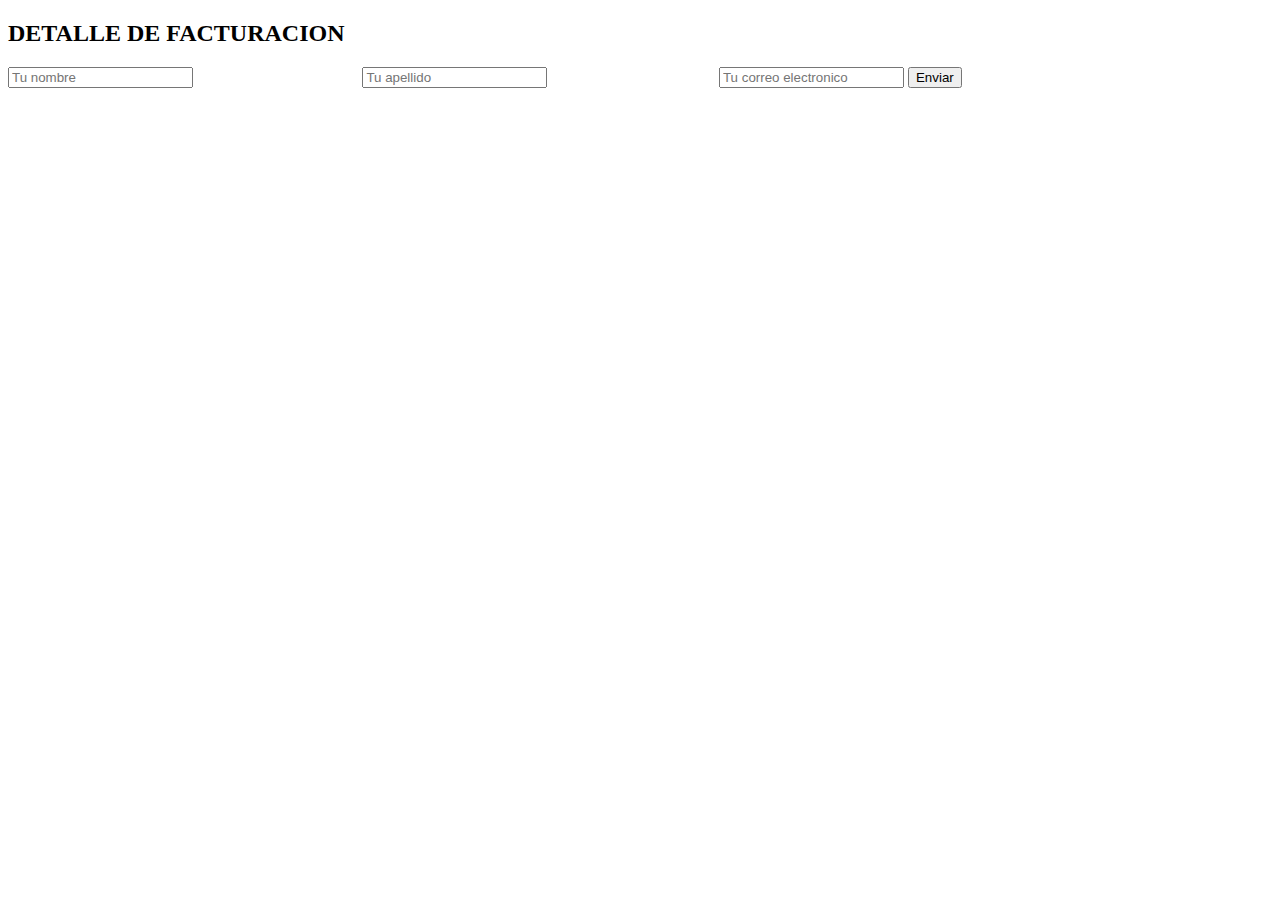
<file: Desafio Eventos/index.html>
<!DOCTYPE html>
<html lang="en">
<head>
    <meta charset="UTF-8">
    <meta http-equiv="X-UA-Compatible" content="IE=edge">
    <meta name="viewport" content="width=device-width, initial-scale=1.0">
    <title>Clase 09 - Eventos</title>
    <link rel="stylesheet" href="css/styles.css">
    <link href="https://cdn.jsdelivr.net/npm/bootstrap@5.2.0-beta1/dist/css/bootstrap.min.css" rel="stylesheet" integrity="sha384-0evHe/X+R7YkIZDRvuzKMRqM+OrBnVFBL6DOitfPri4tjfHxaWutUpFmBp4vmVor" crossorigin="anonymous">
    <script defer src="js/app.js"></script>
</head>
<body>

    <section class="container my-5">
        <h2>DETALLE DE FACTURACION</h2>
        <form id="my-form">

            <input id="input1" type="text"  placeholder="Tu nombre" class="form-control my-2"/>
            <small id="error-nombre">El nombre es demasiado corto</small>
            <input type="text" id="input2" placeholder="Tu apellido" class="form-control my-2"/>
            <small id="error-apellido">El apellido es demasiado corto</small>
            <input id="mail" type="email" name="mail" placeholder="Tu correo electronico" class="form-control my-2"/>
            <button id="btn-enviar" type="submit" class="btn btn-success">Enviar</button>
        </form>
    </section>
    <script src="https://cdn.jsdelivr.net/npm/bootstrap@5.2.0-beta1/dist/js/bootstrap.bundle.min.js" integrity="sha384-pprn3073KE6tl6bjs2QrFaJGz5/SUsLqktiwsUTF55Jfv3qYSDhgCecCxMW52nD2" crossorigin="anonymous"></script>
</body>
</html>
</file>
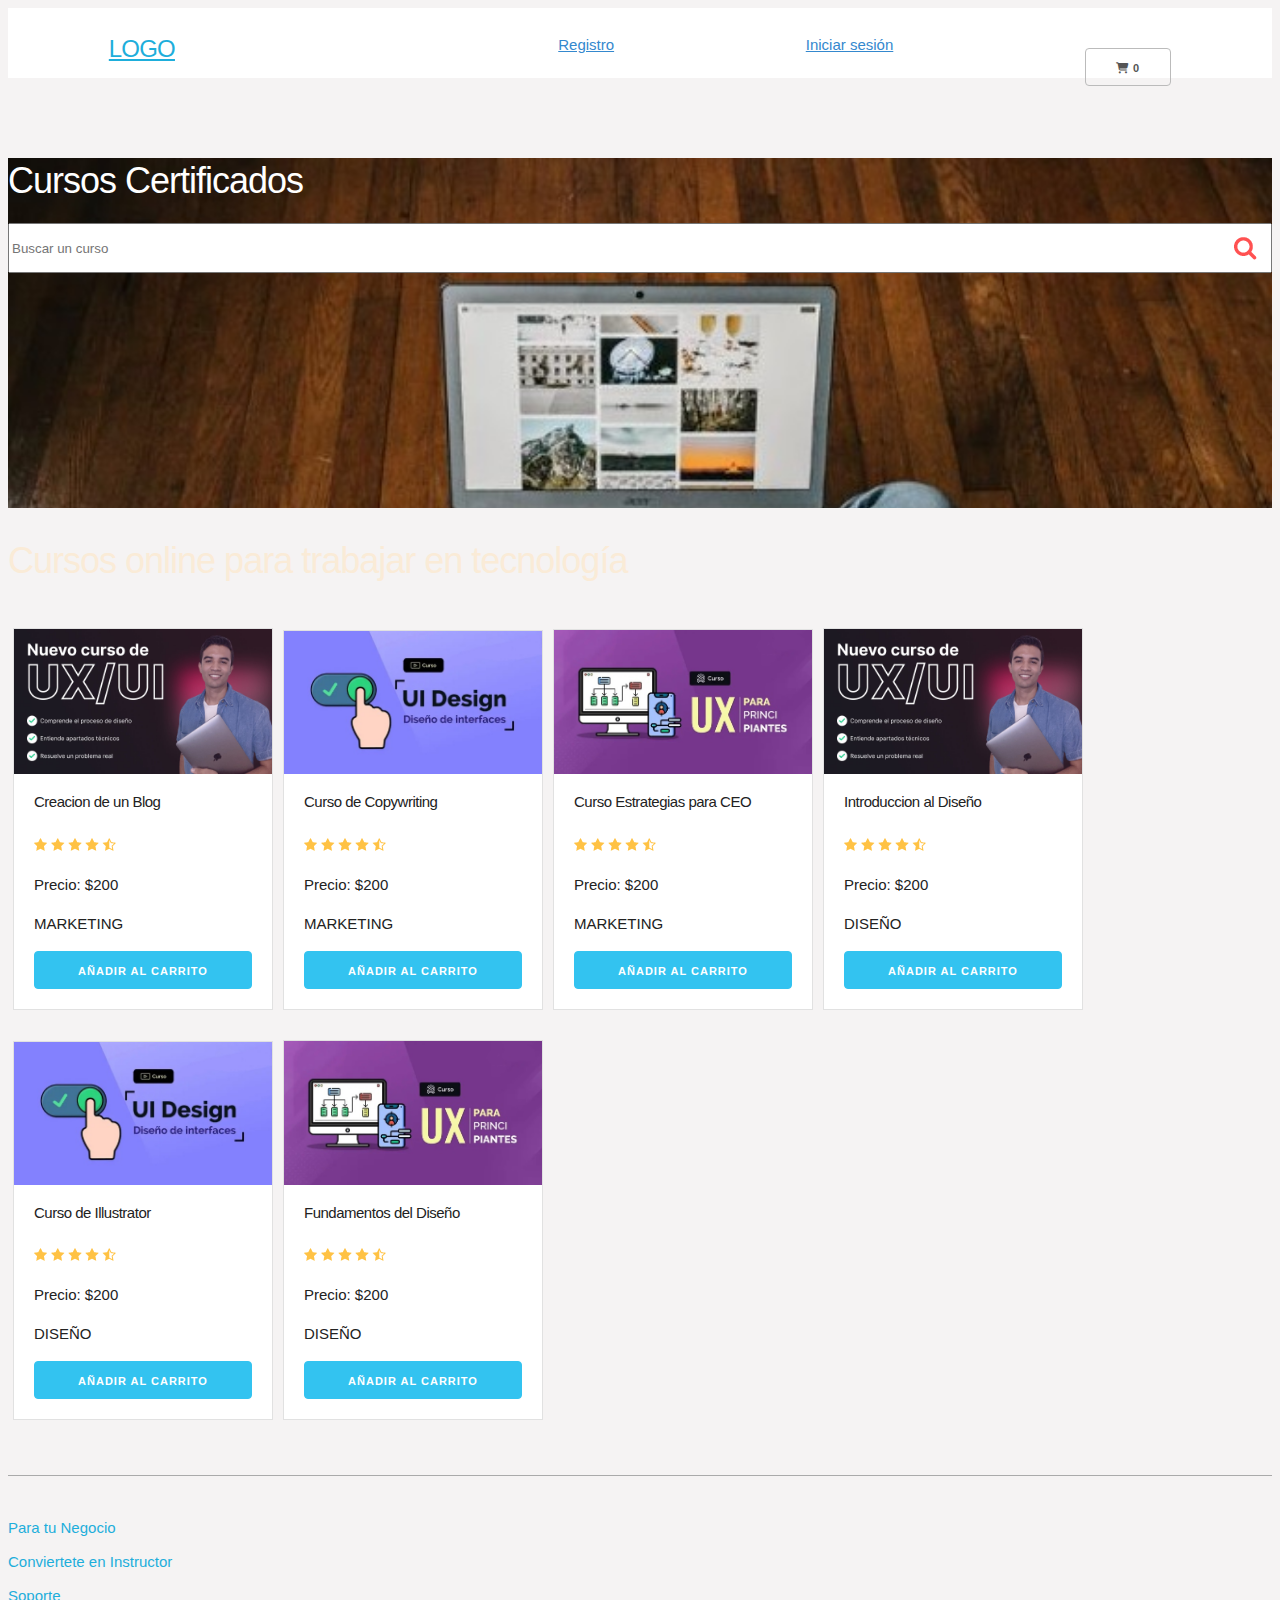
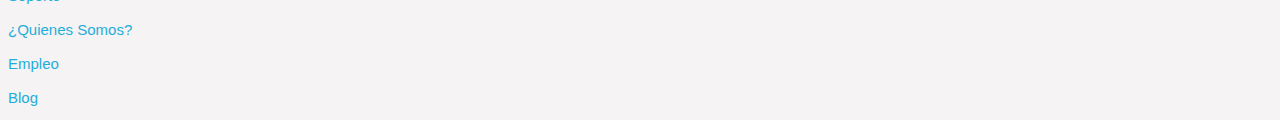
<file: Desafio Operadores Avanzados/index.html>
<!DOCTYPE html>
<html lang="es">
<head>
    <meta charset="UTF-8">
    <meta name="viewport" content="width=device-width, initial-scale=1.0">
    <meta http-equiv="X-UA-Compatible" content="ie=edge">
    <title>Carrito</title>
    <script defer src="js/modal.js" charset="utf-8"></script>
    <script defer src="js/stock.js" charset="utf-8"></script>
    <script defer src="js/appCursos.js"></script>

    <link 
    href="https://cdn.jsdelivr.net/npm/bootstrap@5.0.2/dist/css/bootstrap.min.css" 
    rel="stylesheet" integrity="sha384-EVSTQN3/azprG1Anm3QDgpJLIm9Nao0Yz1ztcQTwFspd3yD65VohhpuuCOmLASjC" 
    crossorigin="anonymous">
    <link rel="stylesheet" href="https://cdnjs.cloudflare.com/ajax/libs/font-awesome/6.1.1/css/all.min.css">
    <link rel="stylesheet" href="css/styles.css">
</head>
<body class="bg-dark">
    
<header id="header" class="header" >
    <div>
        <nav class="navbar-top">
            <ul class="navbar-top-ul">
                <li class="navbar-top-item">
                    <a href="#">
                    <h4 class="logo">LOGO</h2>
                </li>
                </a>
                <li class="navbar-top-item">
                    <a href="#" class="navbar-top-links">Registro</a>
                </li>
                <li class="navbar-top-item">
                    <a href="#" class="navbar-top-links">Iniciar sesión</a>
                </li>
                  <!-- BOTON ABRIR CARRITO -->
                <p class="control">
                    <a href="#" id="btn_carrito" class="button is-info">
                        <span class="icon">
                            <i class="fa fa-shopping-cart"></i>
                        </span>
                        <span class="tag is-gray" id="contadorCarrito">
                            <strong>0</strong>
                        </span>
                    </a>
                </p>
            </ul>
        </nav>
    </div>

    </header>


    <div id="hero">
        <div class="container">
            <div class="row">
                    <div class="six columns">
                        <div class="contenido-hero">
                                <h2>Cursos Certificados</h2>
                                <form action="#" id="busqueda" method="post" class="formulario">
                                    <input class="u-full-width" type="text" placeholder="Buscar un curso" id="buscador">
                                    <input type="submit" id="submit-buscador" class="submit-buscador">
                                </form>
                        </div>
                    </div>
            </div> 
        </div>
    </div>

    <div id="lista-cursos" class="container" >
        <h2 id="encabezado" class="encabezado">Cursos online para trabajar en tecnología</h2>
      
    
        <main id="contenedor-productos">
            <!--CARGO LOS PRODUCTOS -->

        </main> 
    
    </div>

<!--VENTANA MODAL -->
<div class="modal-contenedor">
    <div class="modal-carrito">
        <h3>Carrito</h3>
        <button id="carritoCerrar"><i class="fas fa-times-circle"></i></button>
        <div id="carrito-contenedor">

            <!-- CARGO PRODUCTOS EN CARRITO -->

        </div>
        <p class="precioProducto">Precio total: $<span id="precioTotal">0</span></p>
        <button id="vaciarCarrito" class="button-danger" type="button">Vaciar carrito</button>
         
      
    </div>
</div>

<!-- FOOTER DEL SITIO -->
    <footer id="footer" class="footer bg-dark"  >
        <div class="container">
            <div class="row" >
                    <div class="four columns">
                            <nav id="principal" class="menu">
                                <a class="enlace" href="#">Para tu Negocio</a>
                                <a class="enlace" href="#">Conviertete en Instructor</a>
                                <a class="enlace" href="#">Soporte</a>
                            </nav>
                    </div>
                    <div class="four columns">
                            <nav id="secundaria" class="menu">
                                <a class="enlace" href="#">¿Quienes Somos?</a>
                                <a class="enlace" href="#">Empleo</a>
                                <a class="enlace" href="#">Blog</a>
                            </nav>
                    </div>
            </div>
        </div>
    </footer>
  
</body>
</html>
</file>
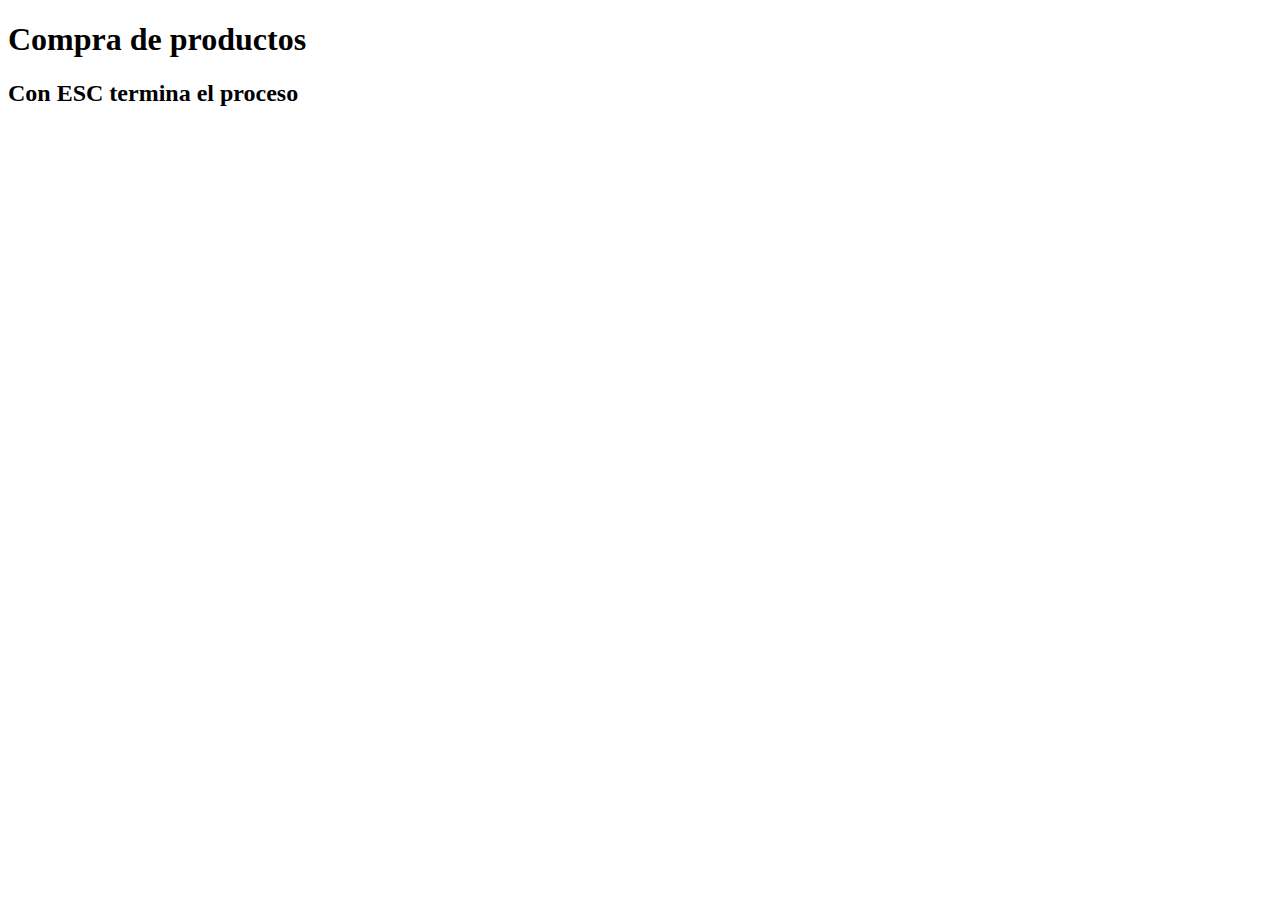
<file: Desafio2/Simulador Interactivo/index.html>
<!DOCTYPE html>
<html lang="en">
<head>
    <meta charset="UTF-8">
    <meta http-equiv="X-UA-Compatible" content="IE=edge">
    <meta name="viewport" content="width=device-width, initial-scale=1.0">
    <script defer src="app.js"></script>
    <title>Simulador Interactivo</title>
    <h1>Compra de productos</h1>
    <h2>Con ESC termina el proceso</h2>
    
</head>
<body>
    
</body>
</html>
</file>
<file: Desafio Eventos/css/styles.css>
.input-error {
    border: red solid 2px;
}
input:focus {
    outline: none;
}

small {
    color: red;
    visibility: hidden;
}

.error-show {
    visibility: visible;
}
</file>
<file: Desafio Operadores Avanzados/css/styles.css>
html {
    font-size: 62.5%;
}
body {
    background-color: #f5f3f3;

    font-size: 1.5em;
    line-height: 1.6;
    font-weight: 400;
    font-family: "Raleway", "HelveticaNeue", "Helvetica Neue", Helvetica, Arial, sans-serif;
    color: #222;
}
h1 {
    text-align: center;
}
h2 {
    font-size: 3rem;
}
h4 {
    font-size: 16px;
    font-weight: 700;
}
header {
    padding: 20px 0 0 0;
    background: white;
    text-align: center;
}
@media (min-width: 750px) {
    header {
        text-align: left;
    }
}
.borrar-curso {
    background-color: red;
    border-radius: 50%;
    padding: 5px 10px;
    text-decoration: none;
    color: white;
    font-weight: bold;
}

ul {
    list-style: none;
}

#hero {
    background-image:url(../img/screen.jpg);
    height: 350px;
    background-size: cover;
}
#encabezado {
    margin: 30px 0;
    color: antiquewhite;
    
}
.submenu {
    position: relative;
}

.submenu #carrito{
    display: none;
}
.submenu:hover #carrito{
    display: block;
    position: absolute;
    right:0;

    top:100%;
    z-index: 1;
    background-color: white;
    padding: 20px;
    min-height: 400px;
    min-width: 300px;
}
.vacio {
    padding: 10px;
    background-color: crimson;
    text-align: center;
    border-radius: 10px;
    color: white;
}
.contenido-hero {
    margin-top: 80px;
    color: white;
}
.contenido-hero form {
    position: relative;
    margin-bottom: 0;
}
.contenido-hero form #buscador {
    height: 50px;
    margin-bottom: 0;
    /* width: 100%; */
}
.contenido-hero form .submit-buscador {
    position: absolute;
    right:0;
    top:0;
    height: 100%;
    padding: 0;
    display: block;
    text-indent: -9999px;
    width: 50px;
    background-image: url(../img/lupa.png);
    background-position: right center;
    background-repeat: no-repeat;
    border:none;
}


.barra {
    padding: 20px 0;
    background: #741d51; /* Old browsers */
    background: -moz-linear-gradient(left, #741d51 0%, #e44e52 100%); /* FF3.6-15 */
    background: -webkit-linear-gradient(left, #741d51 0%,#e44e52 100%); /* Chrome10-25,Safari5.1-6 */
    background: linear-gradient(to right, #741d51 0%,#e44e52 100%); /* W3C, IE10+, FF16+, Chrome26+, Opera12+, Safari7+ */
    filter: progid:DXImageTransform.Microsoft.gradient( startColorstr='#741d51', endColorstr='#e44e52',GradientType=1 ); /* IE6-9 */
}

.barra p {
    margin:0;
    color: white;
}
.icono {
    background-repeat: no-repeat;
    background-position: left center;
    padding-left: 60px;
    background-size: 30px;
    margin-bottom: 40px;
    text-align: center;
}


#carrito-contenedor .row {
    margin-bottom: 20px ;
}

/*PRODUCTO EN EL CARRITO */

.productoEnCarrito {
    border-left: 5px solid lightblue;
    border-bottom-left-radius: 3px;
    border-top-left-radius: 3px;
    margin: 5px 0;
    padding: 5px 10px;
    display: flex;
    justify-content: space-between;
  }
  .productoEnCarrito:hover {
    border-left: 5px solid royalblue;
  }
  
  .boton-eliminar {
    background-color: white;
    color: red;
    border: none;
    font-size: 10px;
  }
  
  .boton-eliminar:hover {
    cursor: pointer;
  }
  .boton-eliminar:focus {
    outline: none;
  }

  
.agregar-carrito {
    margin:10px 0;
}

.card {
    text-align: center;
    border: 1px solid #e1e1e1;
    background: white;
   
}
@media (min-width: 550px) {
    .card {
        text-align: left;
    }
}
.info-card  {
    padding: 10px 20px;
}

.info-card p, 
.card h4 {
    margin-bottom: 5px;
}
.info-card .precio {
    text-decoration: line-through;
    font-size: 18px;
    margin-top: 10px;
}
.info-card .precio span {
    font-weight: 700;
    font-size: 22px;
}


.footer {
    margin-top: 40px;
    border-top:1px solid #aaa;;
    padding-top: 40px;   
}
.footer .menu a{
display: block;
margin-bottom: 10px;
text-decoration: none;
}

/* ubicacion de las card en la pantalla */
.producto {
    
    max-width: 260px;
    margin: 10px auto;
    display: flex;
    justify-content: space-between;
    flex-wrap: wrap;
    padding: 5px;
    display: inline-block;
  }
  
  @media screen and (min-width: 768px) {
    .brand {
        display: none;
    }
  }

  @media screen and (min-width: 1023px) {
    .brand {
        display: block;
    }
  
    .nav-menu-item {
        list-style: none;
    }
  
    .nabvar-mobile {
        display: none;
    }
  
    .navbar-top {
        background: var(--dark);
        height: 50px;
    }
  
    .navbar-top-ul {
        display: flex;
        margin: 0;
        padding: 0.5rem;
        justify-content: space-around;
    }
  
    .navbar-top-links {
      color:#3488ce;
    }
  
    .navbar-top-links:hover {
        
        color: #00e7eb;
    }

    /*Columnas en footer*/
    .four.columns                   { width: 40%; }
}

/* ancho de buscar
–––––––––––––––––––––––––––––––––––––––––––––––––– */
.u-full-width {
    width: 100%;
    box-sizing: border-box; }


/* Links
–––––––––––––––––––––––––––––––––––––––––––––––––– */
a {
  color: #1EAEDB; }
a:hover {
  color: #0FA0CE; }


/*VENTANA MODAL */

.modal-contenedor {
    position: fixed;
    top: 0;
    width: 100%;
    height: 100vh;
    background-color: rgba(0, 0, 0, 0.3);
    display: flex;
    justify-content: center;
    align-items: center;
    transition: all .5s;
    opacity: 0;
    visibility: hidden;
  }
  
  .modal-active {
    opacity: 1;
    visibility: visible;
  }
  
  .modal-carrito {
    position: relative;
    background-color: white;
    min-width: 500px;
    padding: 20px;
    margin-top: -100%;
    transition: all .5s;
  }
  
  .modal-active .modal-carrito {
    margin-top: 0;
  }
  
  .modal-carrito h3 {
    color: royalblue;
    padding-bottom: 5px;
  }
  .modal-carrito #carritoCerrar {
    position: absolute;
    top: 15px;
    right: 15px;
    font-size: 20px;
    color: royalblue;
    border: none;
    background-color: white;
  }
  .modal-carrito #carritoCerrar:hover {
    cursor: pointer;
  }
  .modal-carrito #carritoCerrar:focus {
    outline: none;
  }
  .modal-carrito .precioProducto {
    padding-top: 10px;
    
  }

/*  Botones
–––––––––––––––––––––––––––––––––––––––––––––––––– */
.button,
button,
input[type="submit"]
{
  display: inline-block;
  height: 38px;
  padding: 0 30px;
  color: #555;
  text-align: center;
  font-size: 11px;
  font-weight: 600;
  line-height: 38px;
  letter-spacing: .1rem;
  text-transform: uppercase;
  text-decoration: none;
  white-space: nowrap;
  background-color: transparent;
  border-radius: 4px;
  border: 1px solid #bbb;
  cursor: pointer;
  box-sizing: border-box; }
.button:hover,
button:hover,
input[type="submit"]:hover,

.button:focus,
button:focus,
input[type="submit"]:focus

{
  color: #333;
  border-color: #888;
  outline: 0; }
.button.button-primary,
button.button-primary,
input[type="submit"].button-primary

{
  color: #FFF;
  background-color: #33C3F0;
  border-color: #33C3F0; }

.button.button-primary:hover,
button.button-primary:hover,
input[type="submit"].button-primary:hover,

.button.button-primary:focus,
button.button-primary:focus,
input[type="submit"].button-primary:focus
{
  color: #FFF;
  background-color: #1EAEDB;
  border-color: #1EAEDB; }

  button.button-danger
  
  {
    color: rgb(204, 5, 5);
    background-color: #f15c5c;
    border-color: #022a36; }

    button.button-danger:active
    {
        color: #FFF;
        }
    button.button-danger:hover
    {
        color: #FFF;
        }


/* Tipografia en general
–––––––––––––––––––––––––––––––––––––––––––––––––– */
h1, h2, h3, h4, h5, h6 {
    margin-top: 0;
    margin-bottom: 2rem;
    font-weight: 300; }
  h1 { font-size: 4.0rem; line-height: 1.2;  letter-spacing: -.1rem;}
  h2 { font-size: 3.6rem; line-height: 1.25; letter-spacing: -.1rem; }
  h3 { font-size: 3.0rem; line-height: 1.3;  letter-spacing: -.1rem; }
  h4 { font-size: 2.4rem; line-height: 1.35; letter-spacing: -.08rem; }
  h5 { font-size: 1.5rem; line-height: 1.5;  letter-spacing: -.05rem; }
  h6 { font-size: 1.5rem; line-height: 1.6;  letter-spacing: 0; }
</file>
